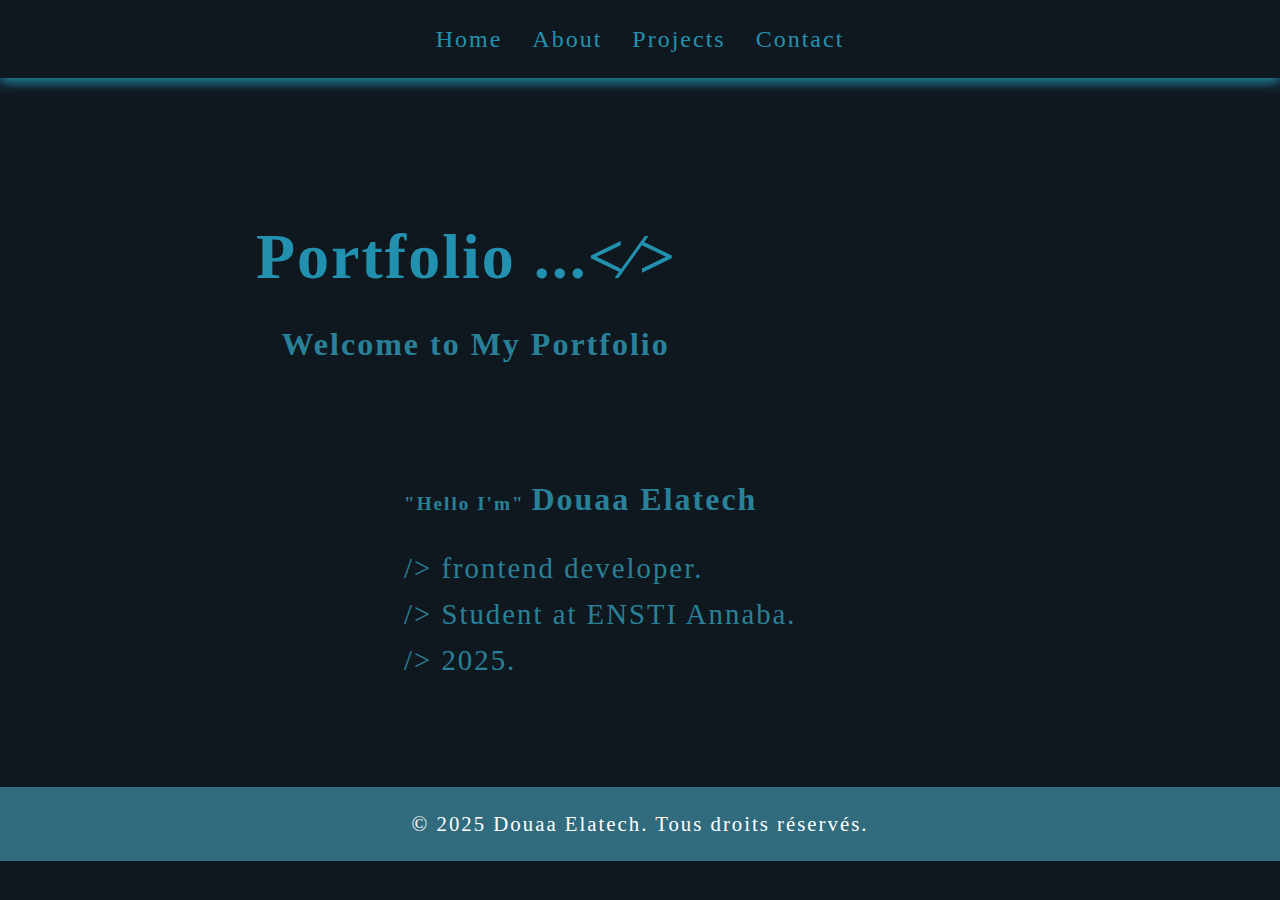
<file: index.html/index.html>
<!DOCTYPE html>
<html lang="en">
<head>
  <meta charset="UTF-8" />
  <meta name="viewport" content="width=device-width, initial-scale=1.0" />
  <title>Portfolio|Home</title>
  <link rel="stylesheet" href="./styles.css" />
</head>
<body>
  <header class="nav-bar">
    <nav class="nav-links">
          <a href="./index.html">Home</a>
          <a href="./about.html">About</a>
          <a href="./projects.html">Projects</a>
          <a href="./contact.html">Contact</a>
    </nav>
  </header>

  <main>

    <section class="title">
    <h1>Portfolio  ...<∕></h1>
    <h2 class="welcome">Welcome to My Portfolio</h2>
    </section>

    <section class="intro">
      <h3 class="fullname"><span class="hello">"Hello I'm"  </span>Douaa Elatech</h3>
      <div class="home">
      <p>/> frontend developer.</p>
      <p class="status">/> Student at ENSTI Annaba.</p>
      <p class="year">/> 2025.</p>
      </div>
    </section>
    
  </main>

  <footer>
    <p>&copy; 2025 Douaa Elatech. Tous droits réservés.</p>
  </footer>
</body>
</html>
</file>
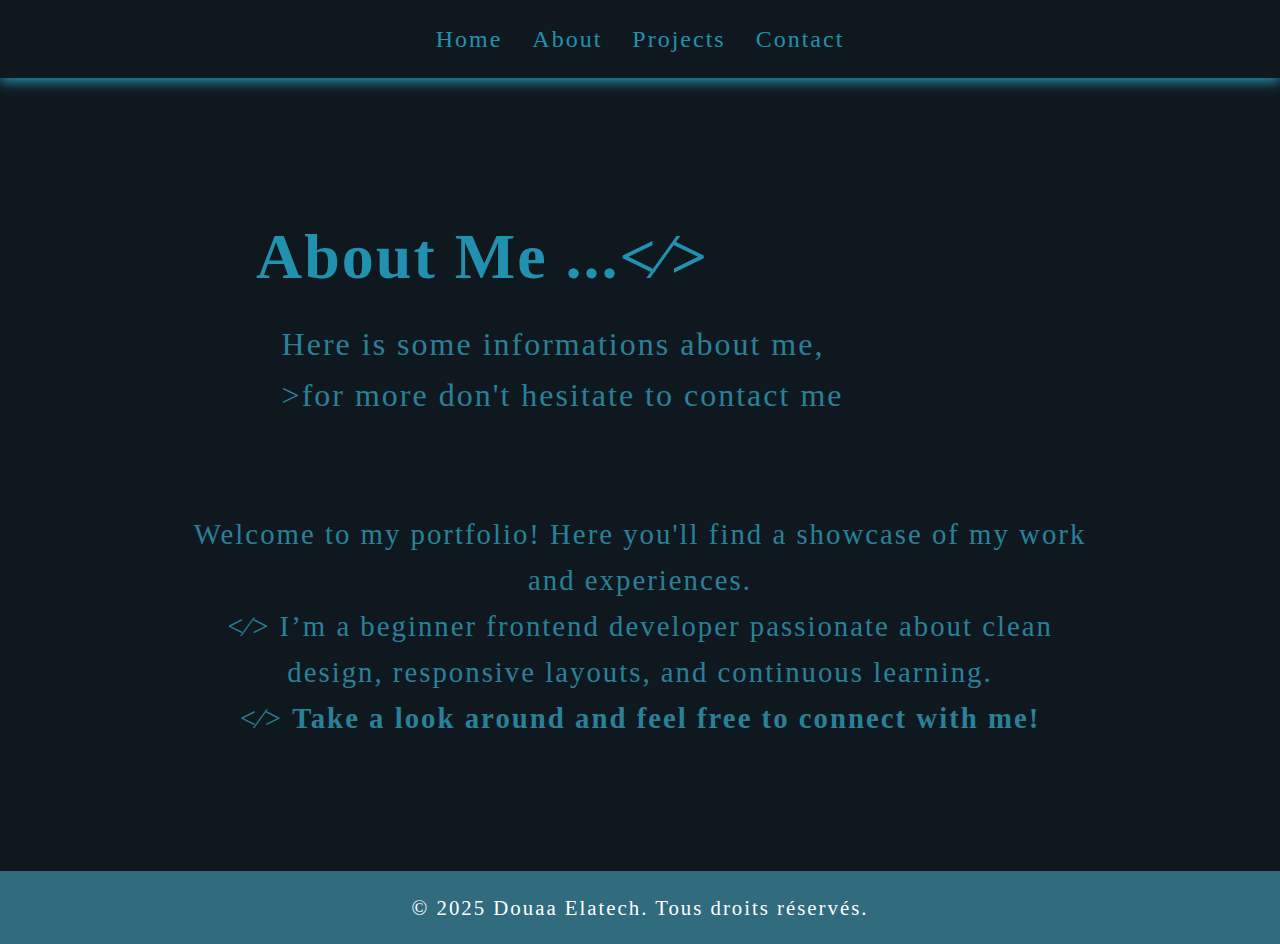
<file: HTML/about.html>
<!DOCTYPE html>
<!DOCTYPE html>
<html lang="en">
<head>
  <meta charset="UTF-8" />
  <meta name="viewport" content="width=device-width, initial-scale=1.0" />
  <title>Portfolio|About</title>
  <link rel="stylesheet" href="styles.css" />
</head>
<body>
  <header class="nav-bar">
    <nav class="nav-links">
          <a href="home.html">Home</a>
          <a href="about.html">About</a>
          <a href="projects.html">Projects</a>
          <a href="contact.html">Contact</a>
    </nav>
  </header>

  <main>
    <section class="title">
      <h1>About Me ...<∕></h1>
      <p class="welcome"> Here is some informations about me, <br>>for more don't hesitate to contact me</p></section>
      <setion class="intro">
      <p class="about">
        Welcome to my portfolio! Here you'll find a showcase of my work and experiences.<br>
        <∕> I’m a beginner frontend developer passionate about clean design, responsive layouts, and continuous learning.<br>
        <∕> <strong>Take a look around and feel free to connect with me!</strong>
      </p>
    </section>
  </main>

  <footer>
    <p>&copy; 2025 Douaa Elatech. Tous droits réservés.</p>
  </footer>
</body>
</html>
</file>
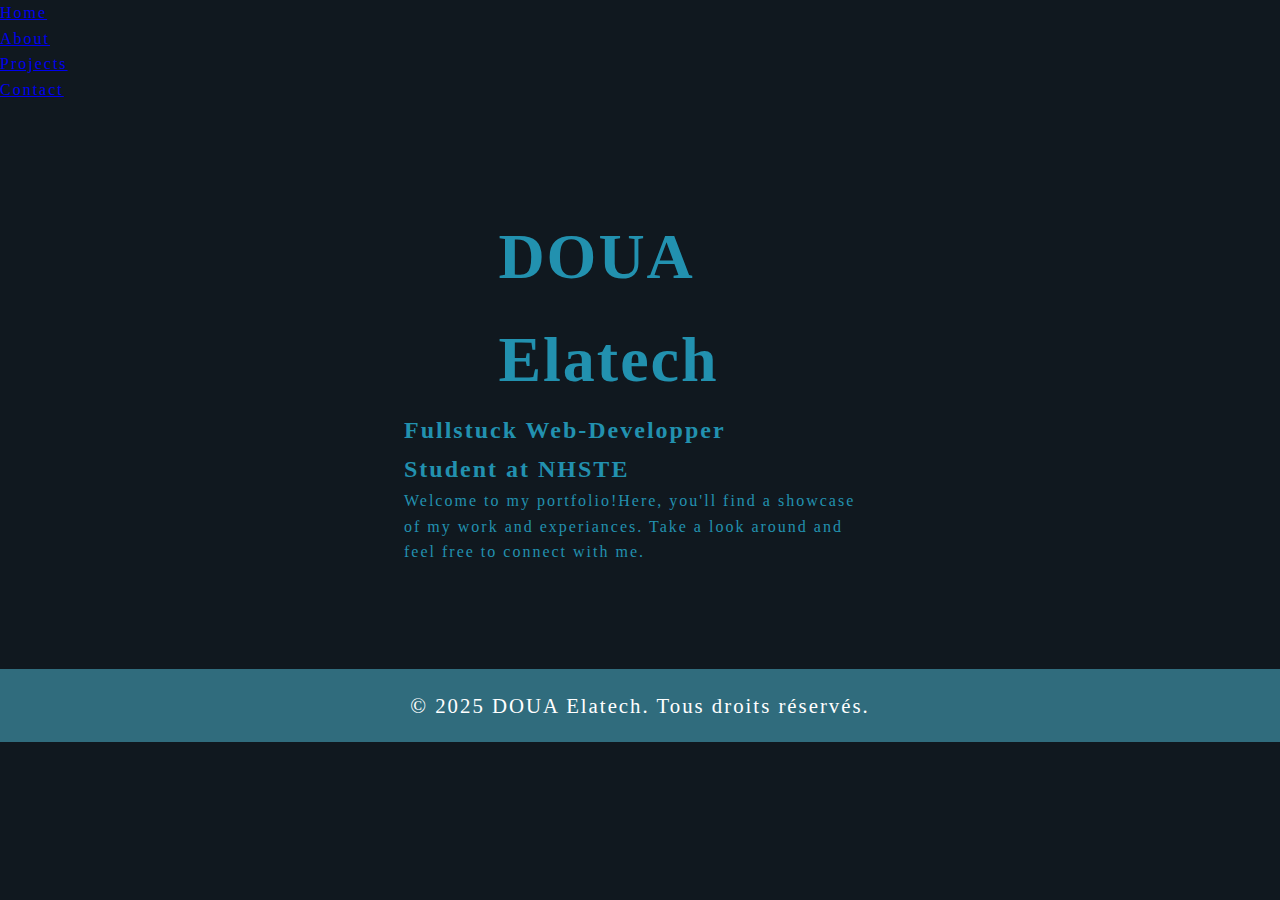
<file: HTML/contact.html>
<!DOCTYPE html>
<html lang="en">
    <head>
    <meta charset="UTF-8">
    <meta name="viewport" content="width=device-width initial-scale=1">
    <title>Portfolio|Home</title>
    <link rel="stylesheet" href="styles.css"> 
    </head>
    <body>
        <header>
          <ul>
            <li><a href="home.html">Home</a></li>
            <li><a href="about.html">About</a></li>
            <li><a href="projects.html">Projects</a></li>
            <li><a href="contact.html">Contact</a></li>
          </ul>
        </header>
        <main>
           <div class="intro">
           <h1>DOUA Elatech</h1>
           <h2>Fullstuck Web-Developper</br>
            Student at NHSTE</h2>
           <p>Welcome to my portfolio!Here, 
            you'll find a showcase of my work and experiances.
            Take a look around and feel free to connect with me.</p> 
           </div>
           </main>
    </body>
    <footer>
        <p>&copy; 2025 DOUA Elatech. Tous droits réservés.</p>
    </footer>
</html>
</file>
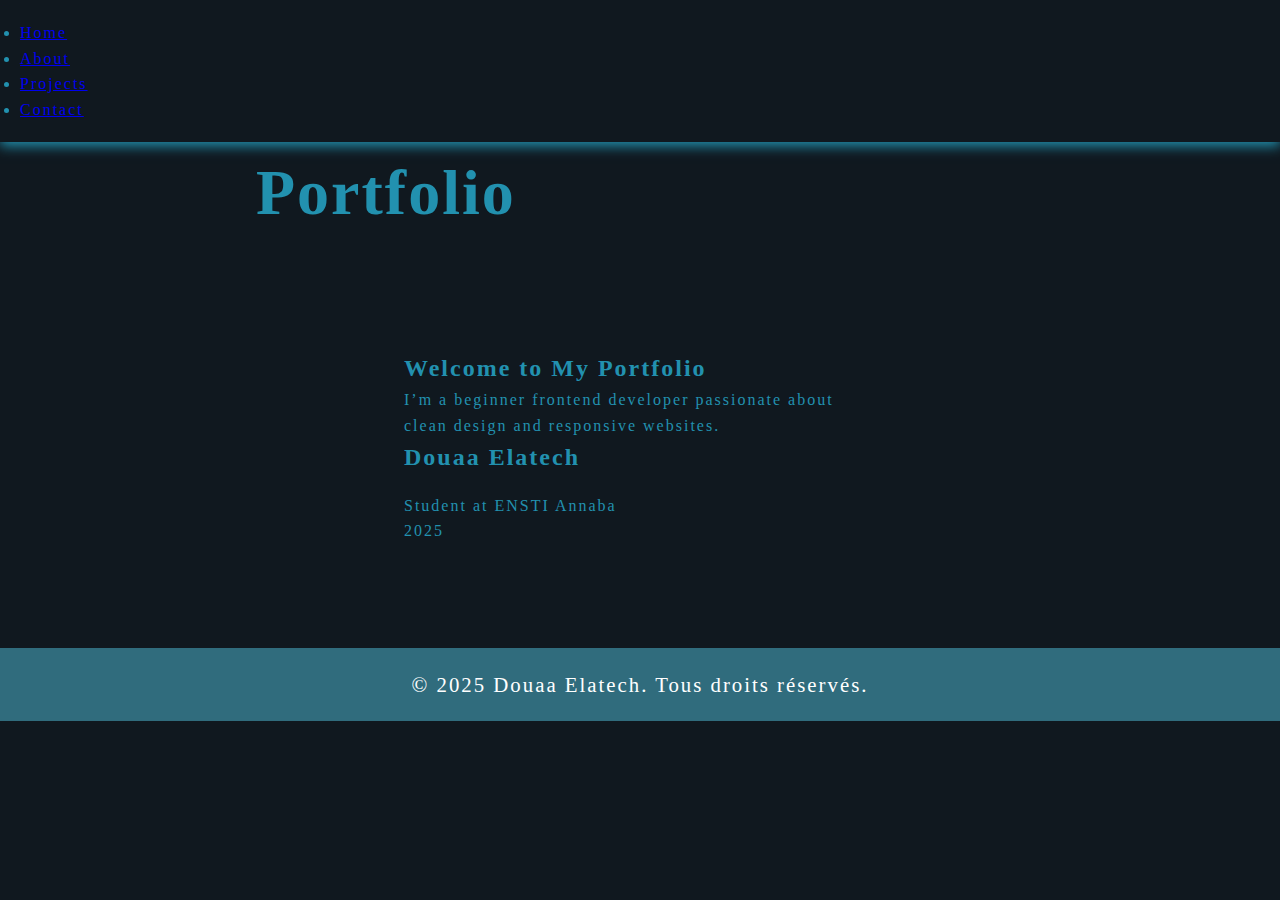
<file: HTML/home.html>
<!DOCTYPE html>
<html lang="en">
<head>
  <meta charset="UTF-8" />
  <meta name="viewport" content="width=device-width, initial-scale=1.0" />
  <title>Portfolio|Home</title>
  <link rel="stylesheet" href="styles.css" />
</head>
<body>
  <header>
    <nav class="nav-bar">
       <ul>
          <li><a href="home.html">Home</a></li>
          <li><a href="about.html">About</a></li>
          <li><a href="projects.html">Projects</a></li>
          <li><a href="contact.html">Contact</a></li>
        </ul>
    </nav>
  </header>

  <main>
    <h1 class="logo">Portfolio</h1>
    <section class="intro">
      <h2>Welcome to My Portfolio</h2>
      <p>I’m a beginner frontend developer passionate about clean design and responsive websites.</p>
      <h3 class="name">Douaa Elatech</h3>
      <p class="status">Student at ENSTI Annaba</p>
      <p class="year">2025</p>
    </section>
  </main>

  <footer>
    <p>&copy; 2025 Douaa Elatech. Tous droits réservés.</p>
  </footer>
</body>
</html>
</file>
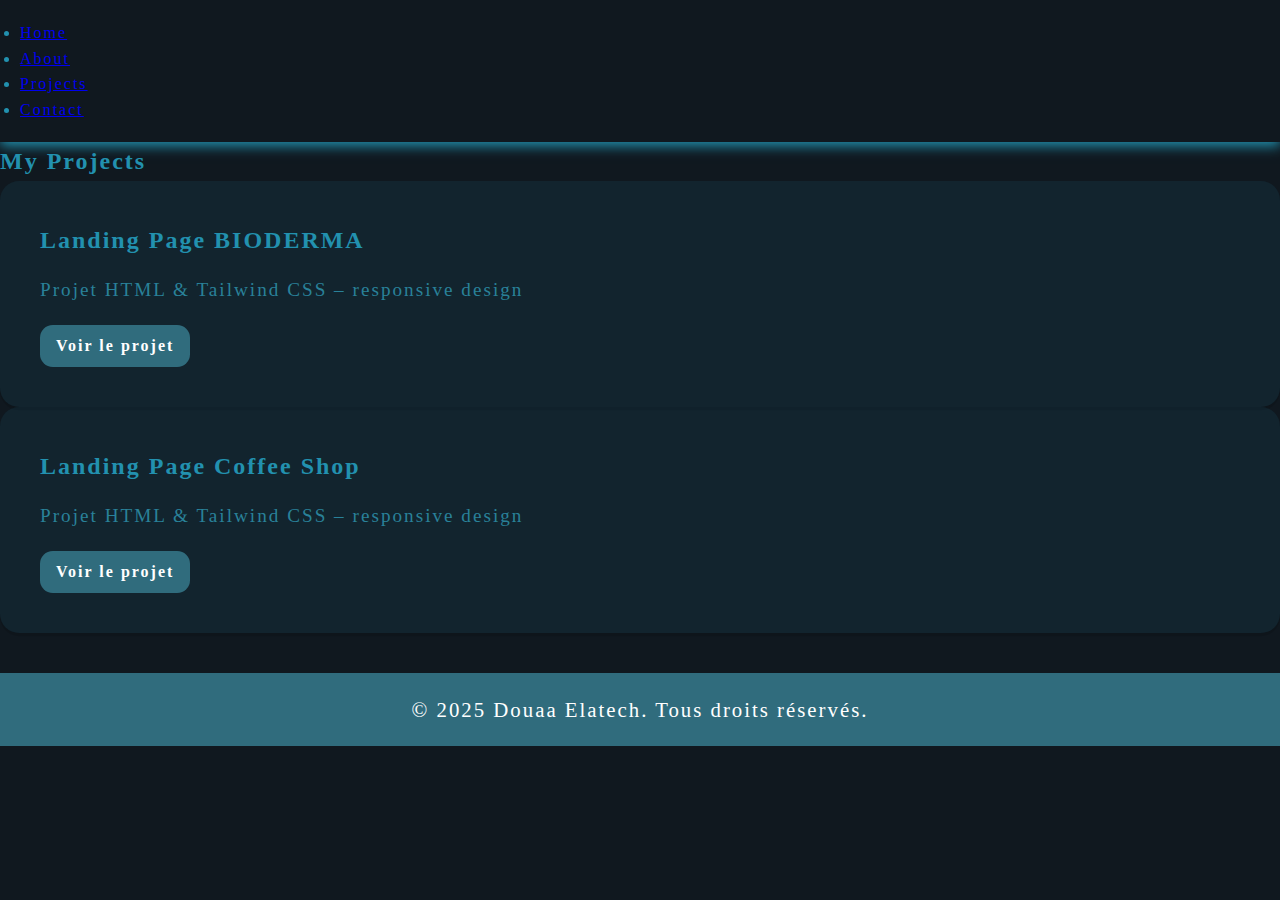
<file: HTML/projects.html>
<!DOCTYPE html>
<html lang="en">
<head>
  <meta charset="UTF-8" />
  <meta name="viewport" content="width=device-width, initial-scale=1.0" />
  <title>Portfolio | Projects</title>
  <link rel="stylesheet" href="styles.css" />
</head>
<body>
  <header>
    <nav class="nav-bar">
      <ul>
        <li><a href="home.html">Home</a></li>
        <li><a href="about.html">About</a></li>
        <li><a href="projects.html">Projects</a></li>
        <li><a href="contact.html">Contact</a></li>
      </ul>
    </nav>
  </header>

  <main>
    <section class="projects-section">
      <h2>My Projects</h2>

      <div class="project-card">
        <h3>Landing Page BIODERMA</h3>
        <p>Projet HTML & Tailwind CSS – responsive design</p>
        <a href="https://ton-projet.netlify.app" target="_blank">Voir le projet</a>
      </div>

      <div class="project-card">
        <h3>Landing Page Coffee Shop</h3>
        <p>Projet HTML & Tailwind CSS – responsive design</p>
        <a href="https://ton-projet.netlify.app" target="_blank">Voir le projet</a>
      </div>
    </section>
  </main>

  <footer>
    <p>&copy; 2025 Douaa Elatech. Tous droits réservés.</p>
  </footer>
</body>
</html>
</file>
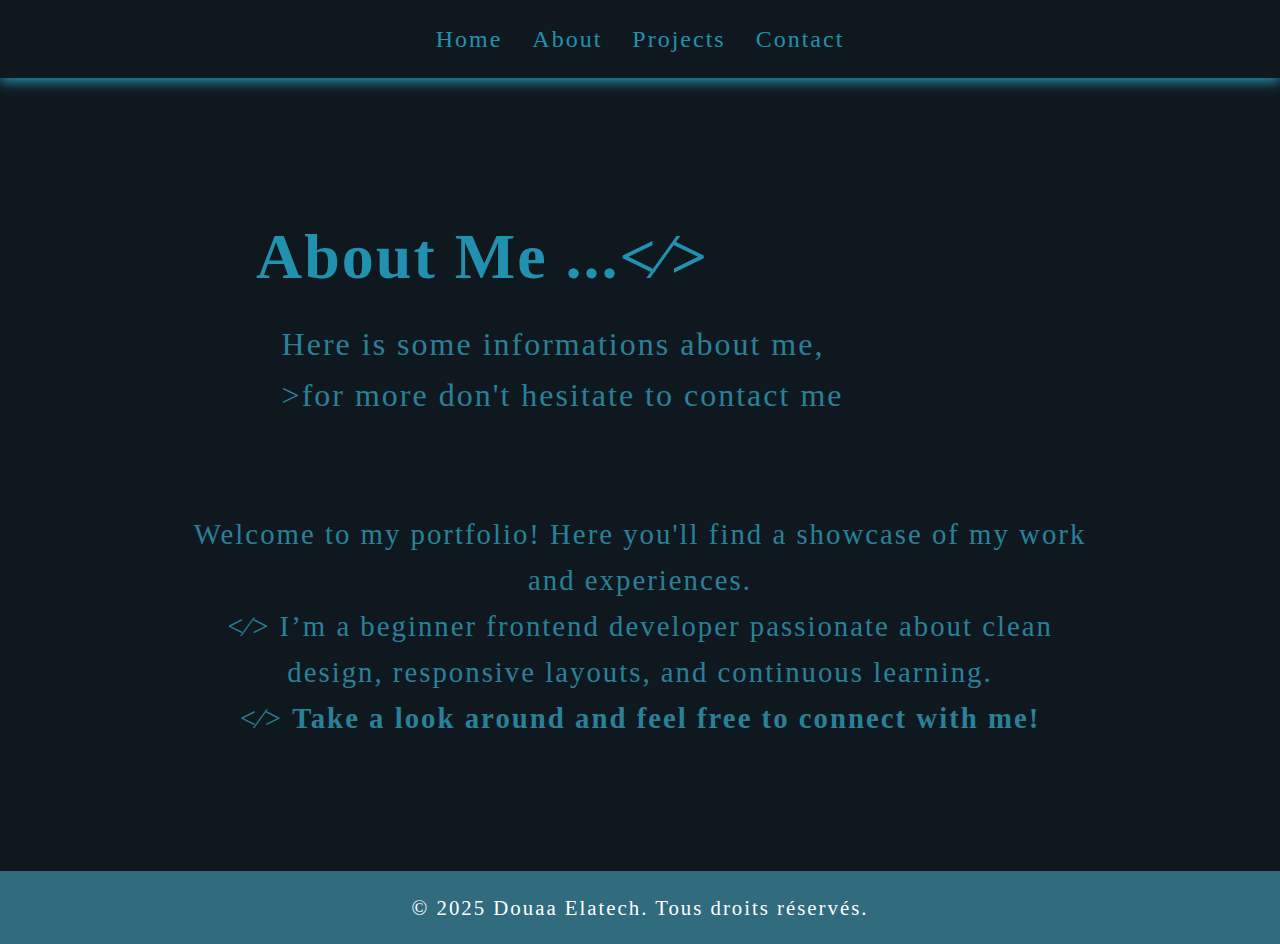
<file: index.html/about.html>
<!DOCTYPE html>
<!DOCTYPE html>
<html lang="en">
<head>
  <meta charset="UTF-8" />
  <meta name="viewport" content="width=device-width, initial-scale=1.0" />
  <title>Portfolio|About</title>
  <link rel="stylesheet" href="./styles.css" />
</head>
<body>
  <header class="nav-bar">
    <nav class="nav-links">
          <a href="./index.html">Home</a>
          <a href="./about.html">About</a>
          <a href="./projects.html">Projects</a>
          <a href="./contact.html">Contact</a>
    </nav>
  </header>

  <main>
    <section class="title">
      <h1>About Me ...<∕></h1>
      <p class="welcome"> Here is some informations about me, <br>>for more don't hesitate to contact me</p></section>
      <setion class="intro">
      <p class="about">
        Welcome to my portfolio! Here you'll find a showcase of my work and experiences.<br>
        <∕> I’m a beginner frontend developer passionate about clean design, responsive layouts, and continuous learning.<br>
        <∕> <strong>Take a look around and feel free to connect with me!</strong>
      </p>
    </section>
  </main>

  <footer>
    <p>&copy; 2025 Douaa Elatech. Tous droits réservés.</p>
  </footer>
</body>
</html>
</file>
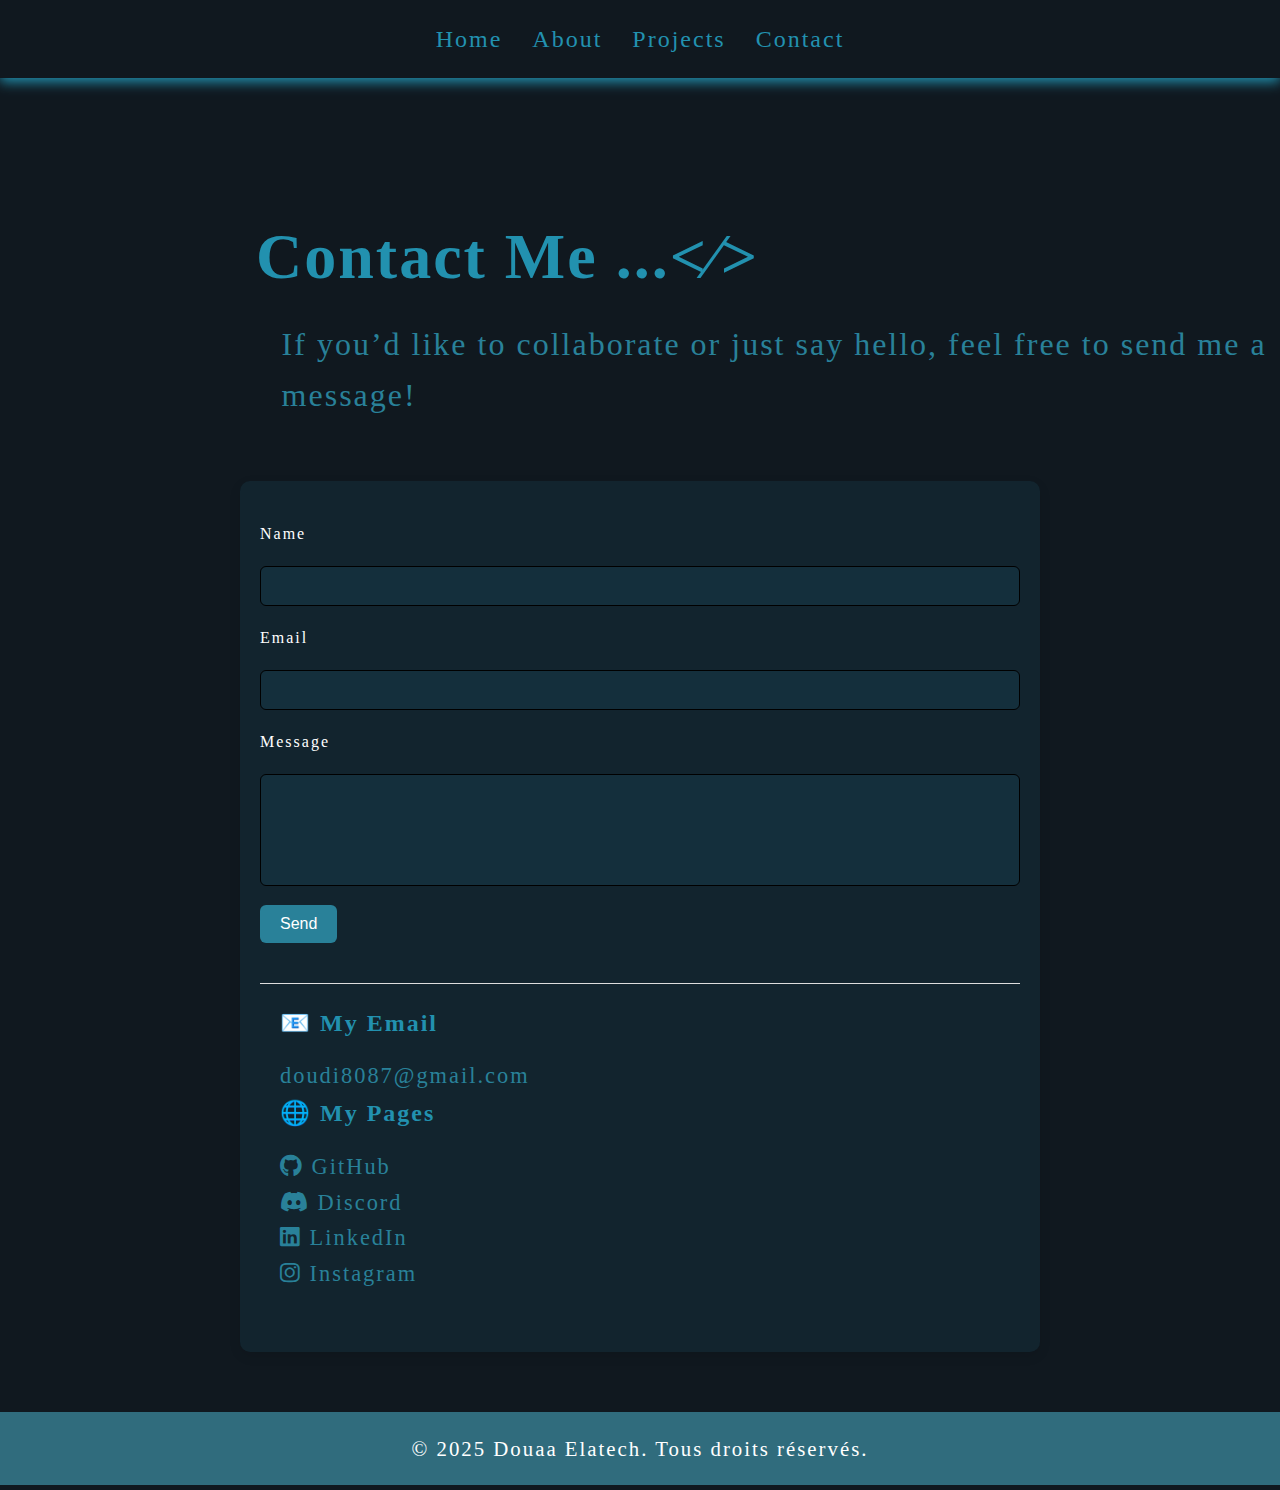
<file: index.html/contact.html>
<!DOCTYPE html>
<html lang="en">
<head>
  <meta charset="UTF-8" />
  <meta name="viewport" content="width=device-width, initial-scale=1.0" />
  <title>Portfolio | Home</title>
  <link rel="stylesheet" href="./styles.css" />
  <link rel="stylesheet" href="https://cdnjs.cloudflare.com/ajax/libs/font-awesome/6.4.0/css/all.min.css">
</head>
<body>
  <header class="nav-bar">
    <nav class="nav-links">
          <a href="./index.html">Home</a>
          <a href="./about.html">About</a>
          <a href="./projects.html">Projects</a>
          <a href="./contact.html">Contact</a>
        </ul>
    </nav>
  </header>

  <main>
    <section class="title">
    <h1>Contact Me ...<∕></h1>
    <p class="welcome">If you’d like to collaborate or just say hello, feel free to send me a message!</p>
   </section>
    <section class="contact">
      <form action="#" method="post" class="contact-form">
        <label for="name">Name</label>
        <input type="text" id="name" name="name" required />

        <label for="email">Email</label>
        <input type="email" id="email" name="email" required />

        <label for="message">Message</label>
        <textarea id="message" name="message" rows="5" required></textarea>

        <button type="submit">Send</button>
      </form>

      <div class="contact-info">
        <h3>📧 My Email</h3>
        <p><a href="mailto:doudi8087@gmail.com">doudi8087@gmail.com</a></p>

        <h3 class="my-pages">🌐 My Pages</h3>
          <div class="links">
            <a href="https://github.com/douaa19-hub" target="_blank"><i class="fab fa-github"></i> GitHub</a><br>
            <a href="https://discord.com/users/ton-id" target="_blank"><i class="fab fa-discord"></i> Discord</a><br>
            <a href="https://www.linkedin.com/in/ton-profil" target="_blank"><i class="fab fa-linkedin"></i> LinkedIn</a><br>
            <a href="https://www.instagram.com/ton-profil" target="_blank"><i class="fab fa-instagram"></i> Instagram</a>   
          </div>
      </div>
    </section>
  </main>

  <footer>
    <p>&copy; 2025 Douaa Elatech. Tous droits réservés.</p>
  </footer>
</body>
</html>
</file>
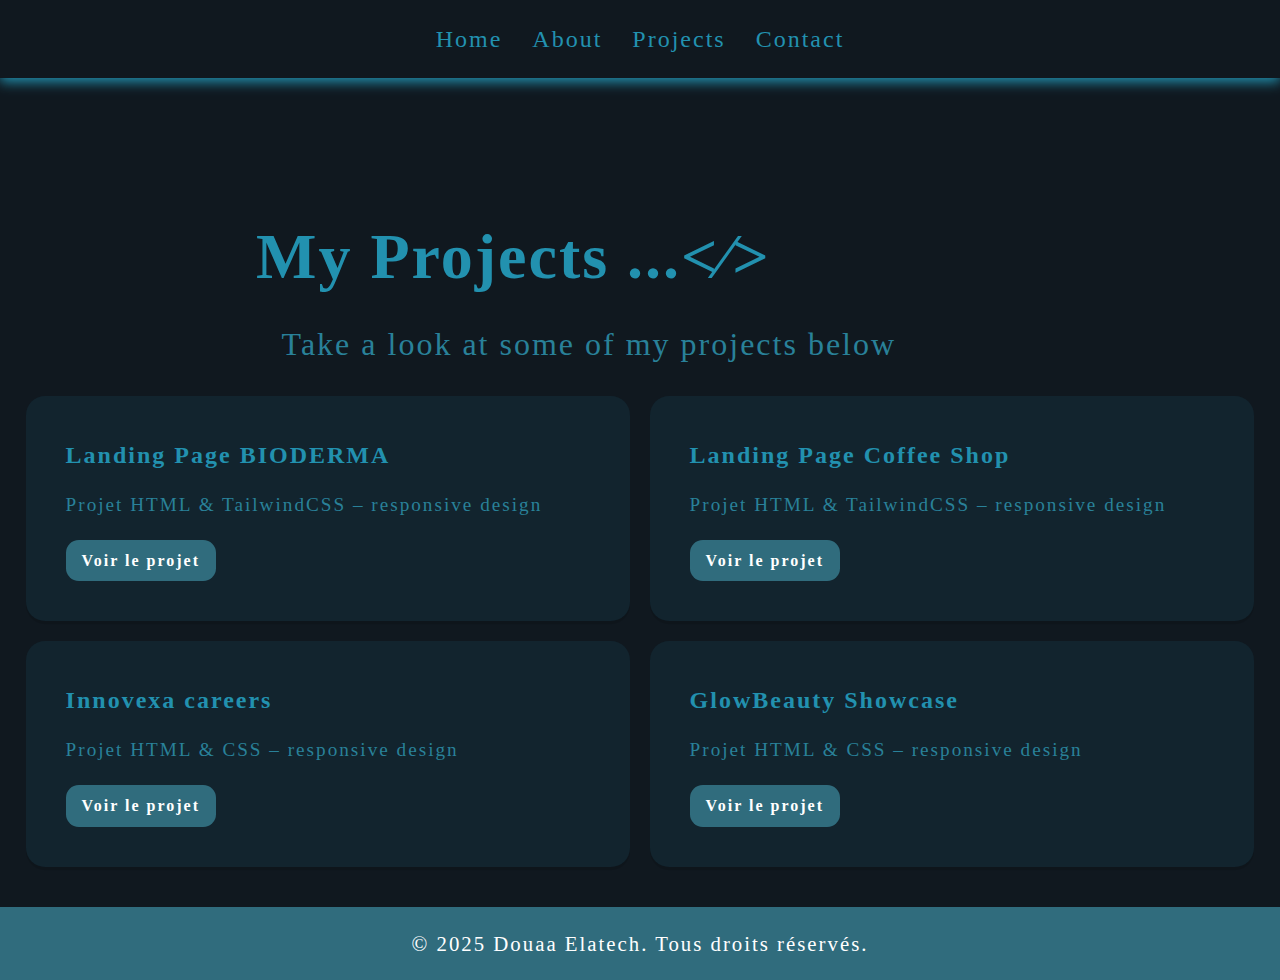
<file: index.html/projects.html>
<!DOCTYPE html>
<html lang="en">
<head>
  <meta charset="UTF-8" />
  <meta name="viewport" content="width=device-width, initial-scale=1.0" />
  <title>Portfolio | Projects</title>
  <link rel="stylesheet" href="./styles.css" />
</head>
<body>
    <header class="nav-bar">
    <nav class="nav-links">
          <a href="./index.html">Home</a>
          <a href="./about.html">About</a>
          <a href="./projects.html">Projects</a>
          <a href="./contact.html">Contact</a>
        </ul>
    </nav>
  </header>

  <main>
    <section class="title">
      <h1>My Projects ...<∕></h1>
      <p class="welcome">Take a look at some of my projects below</p>
    </section>
    <div class="projects">
      <div class="project-card">
        <h3>Landing Page BIODERMA</h3>
        <p>Projet HTML & TailwindCSS – responsive design</p>
        <a href="https://ton-projet.netlify.app" target="_blank">Voir le projet</a>
      </div>

      <div class="project-card">
        <h3>Landing Page Coffee Shop</h3>
        <p>Projet HTML & TailwindCSS – responsive design</p>
        <a href="https://ton-projet.netlify.app" target="_blank">Voir le projet</a>
      </div>

      <div class="project-card">
        <h3>Innovexa careers</h3>
        <p>Projet HTML & CSS – responsive design</p>
        <a href="https://ton-projet.netlify.app" target="_blank">Voir le projet</a>
      </div>

      <div class="project-card">
        <h3>GlowBeauty Showcase</h3>
        <p>Projet HTML & CSS – responsive design</p>
        <a href="https://ton-projet.netlify.app" target="_blank">Voir le projet</a>
      </div>
    </div>
  </main>

  <footer>
    <p>&copy; 2025 Douaa Elatech. Tous droits réservés.</p>
  </footer>
</body>
</html>
</file>
<file: index.html/styles.css>
* {
  margin: 0;
  padding: 0;
  box-sizing: border-box;
}

body {
  font-family:'Clash Display';
  background-color: #10181f;
  color: #2291af;
  line-height: 1.6;
  letter-spacing: 2px;
}

/* Navigation */
.nav-bar {
  padding: 20px;
  box-shadow: 0 4px 12px #2291af;
}

.nav-links {
  display: flex;
  justify-content: center;
  gap: 30px;
  list-style: none;
}

.nav-links a {
  color: #2291af;
  text-decoration: none;
  font-size: 1.5rem;
  transition: all 0.3s ease;
}

.nav-links a:hover {
  color: #2291af;
  background-color: #2290af1b;
  padding: 5px 10px;
  border-radius: 1.2rem;
}

/* Home Page */
.title {
  margin-top: 10%;
  max-width: auto;
}

h1 {
  font-size: 4rem;
  color: #2291af;
  margin-left: 20%;
  font-weight: bold;
  line-height: 1.6;
}

.welcome {
  font-size: 2rem;
  color: #298199;
  margin-top: 10px;
  margin-left: 22%;
}

.intro {
  padding: 40px 20px;
  text-align: left;
  max-width: 70%;
  margin: 4rem 30%;

}

.fullname {
  font-size: 2rem;
  font-weight: bold;
  margin-bottom: 20px;
  color: #298199;
}

.hello {
  font-size: 1.2rem;
  color:#298199;
}

.home {
  font-size: 1.8rem;
  color: #298199;
}

/* About Page */
.about {
  font-size: 1.8rem;
  color: #298199;
  text-align: center;
  max-width: 70%;         
  margin: 4rem auto;           
}

/* Projects Page */
.projects {
  display: grid;
  grid-template-columns: repeat(2, 1fr);
  gap: 1.2rem;
  margin: 2%
}

.project-card {
  background-color: #2290af1b;
  border-radius: 1.2rem;
  box-shadow: 0 0.2rem  rgba(0, 0, 0, 0.1);
  padding: 2.5rem;
  margin:0;
  text-align: left;
  max-width: auto;
  transition: all 0.3s ease;
}

.project-card:hover {
  box-shadow: 0 6px 16px rgba(0, 0, 0, 0.15);
  transform: translateY(-8px)
}

h3 {
  font-size: 1.5rem;
  color: #2291af;
  margin-bottom: 1rem;
}

.project-card p {
  font-size: 1.2rem;
  color: #298199;
  margin-bottom: 1.2rem;
}

.project-card a {
  display: inline-block;
  background-color: #306c7d;
  color: white;
  padding: 8px 16px;
  border-radius: 0.8rem;
  text-decoration: none;
  font-weight:700;
  transition: all 0.3s ease;
}

.project-card a:hover {
  transform: translateY(-5px);
  background-color: #344c52;
}

/* Contact Page */
.contact {
  max-width: 800px;
  margin: 60px auto;
  padding: 40px 20px;
  background-color: #2290af1b;
  border-radius: 10px;
  box-shadow: 0 4px 12px rgba(0, 0, 0, 0.1);
}

.contact-form {
  display: flex;
  flex-direction: column;
  gap: 1.2rem;
  margin-bottom: 40px;
}

.contact-form label {
  font-weight: 500;
  color:  white;
}

.contact-form input {
  padding: 10px;
  border: 1px solid;
  background-color: #2290af1b;
  border-radius: 6px;
  font-size: 1rem;
  transition: all 0.3s ease;
}
.contact-form textarea{
  padding: 10px;
  border: 1px solid;
  background-color: #2290af1b;
  border-radius: 6px;
  font-size: 1rem;
  transition: all 0.3s ease;
  resize: none;
}

.contact-form input:focus,
.contact-form textarea:focus {
  border-color: white;
  outline: none;
  box-shadow: 0 0 5px rgba(26, 188, 156, 0.3);
  color: white;
}

.contact-form button {
  background-color: #298199;
  color: white;
  border: none;
  padding: 10px 20px;
  border-radius: 6px;
  font-size: 1rem;
  cursor: pointer;
  transition: all 0.3s ease;
  align-self: flex-start;
}

.contact-form button:hover {
  background-color: #344c52;
  transform: translateY(-5px);
}

.contact-info {
  border-top: 1px solid #ddd;
  padding: 20px;

}
.contact-info a {
  color: #298199;
  text-decoration: none;
  transition: all 0.3s ease;
  font-size: 1.4rem;
}

.contact-info a:hover {
  text-decoration: underline;
}

/* Footer */
footer {
  text-align: center;
  padding: 20px;
  background-color: #306c7d;
  color: white;
  font-size: 1.3rem;
  margin-top: 40px;
}

@media (max-width: 768px) {
  h1 {
    font-size: 2.2rem;
    margin: 0 auto;
    text-align: center;
  }
  .welcome {
    font-size: 1.4rem;
    margin: 0 auto;
    text-align: center;
  }
  .intro, .about {
    max-width: 90%;
    margin: 2rem auto;
    text-align: center;
  }
  .projects {
    grid-template-columns: 1fr; /* single column */
    gap: 1rem;
  }
  h3 {
    font-size: 1.2rem;
  }
  .contact{
    margin: 0 2rem;
  }
  .contact-form input,
  .contact-form textarea,
  .contact-form button {
    font-size: 0.9rem;
  }
  footer {
    font-size: 1rem;
  }
}

@media (max-width: 480px) {
  h1 {
    font-size: 1.8rem;
  }
  .welcome {
    font-size: 1.2rem;
  }
  .intro, .about {
    font-size: 1rem;
    padding: 20px 10px;
  }
  .project-card {
    padding: 1.5rem;
  }
  .contact {
    padding: 20px 10px;
    margin: 0 2rem;
  }
}
</file>
<file: HTML/styles.css>
* {
  margin: 0;
  padding: 0;
  box-sizing: border-box;
}

body {
  font-family:'Clash Display';
  background-color: #10181f;
  color: #2291af;
  line-height: 1.6;
  letter-spacing: 2px;
}

/* Navigation */
.nav-bar {
  padding: 20px;
  box-shadow: 0 4px 12px #2291af;
}

.nav-links {
  display: flex;
  justify-content: center;
  gap: 30px;
  list-style: none;
}

.nav-links a {
  color: #2291af;
  text-decoration: none;
  font-size: 1.5rem;
  transition: all 0.3s ease;
}

.nav-links a:hover {
  color: #2291af;
  background-color: #2290af1b;
  padding: 5px 10px;
  border-radius: 1.2rem;
}

/* Home Page */
.title {
  margin-top: 10%;
  max-width: auto;
}

h1 {
  font-size: 4rem;
  color: #2291af;
  margin-left: 20%;
  font-weight: bold;
  line-height: 1.6;
}

.welcome {
  font-size: 2rem;
  color: #298199;
  margin-top: 10px;
  margin-left: 22%;
}

.intro {
  padding: 40px 20px;
  text-align: left;
  max-width: 70%;
  margin: 4rem 30%;

}

.fullname {
  font-size: 2rem;
  font-weight: bold;
  margin-bottom: 20px;
  color: #298199;
}

.hello {
  font-size: 1.2rem;
  color:#298199;
}

.home {
  font-size: 1.8rem;
  color: #298199;
}

/* About Page */
.about {
  font-size: 1.8rem;
  color: #298199;
  text-align: center;
  max-width: 70%;         
  margin: 4rem auto;           
}

/* Projects Page */
.projects {
  display: grid;
  grid-template-columns: repeat(2, 1fr);
  gap: 1.2rem;
  margin: 2%
}

.project-card {
  background-color: #2290af1b;
  border-radius: 1.2rem;
  box-shadow: 0 0.2rem  rgba(0, 0, 0, 0.1);
  padding: 2.5rem;
  margin:0;
  text-align: left;
  max-width: auto;
  transition: all 0.3s ease;
}

.project-card:hover {
  box-shadow: 0 6px 16px rgba(0, 0, 0, 0.15);
  transform: translateY(-8px)
}

h3 {
  font-size: 1.5rem;
  color: #2291af;
  margin-bottom: 1rem;
}

.project-card p {
  font-size: 1.2rem;
  color: #298199;
  margin-bottom: 1.2rem;
}

.project-card a {
  display: inline-block;
  background-color: #306c7d;
  color: white;
  padding: 8px 16px;
  border-radius: 0.8rem;
  text-decoration: none;
  font-weight:700;
  transition: all 0.3s ease;
}

.project-card a:hover {
  transform: translateY(-5px);
  background-color: #344c52;
}

/* Contact Page */
.contact {
  max-width: 800px;
  margin: 60px auto;
  padding: 40px 20px;
  background-color: #2290af1b;
  border-radius: 10px;
  box-shadow: 0 4px 12px rgba(0, 0, 0, 0.1);
}

.contact-form {
  display: flex;
  flex-direction: column;
  gap: 1.2rem;
  margin-bottom: 40px;
}

.contact-form label {
  font-weight: 500;
  color:  white;
}

.contact-form input {
  padding: 10px;
  border: 1px solid;
  background-color: #2290af1b;
  border-radius: 6px;
  font-size: 1rem;
  transition: all 0.3s ease;
}
.contact-form textarea{
  padding: 10px;
  border: 1px solid;
  background-color: #2290af1b;
  border-radius: 6px;
  font-size: 1rem;
  transition: all 0.3s ease;
  resize: none;
}

.contact-form input:focus,
.contact-form textarea:focus {
  border-color: white;
  outline: none;
  box-shadow: 0 0 5px rgba(26, 188, 156, 0.3);
  color: white;
}

.contact-form button {
  background-color: #298199;
  color: white;
  border: none;
  padding: 10px 20px;
  border-radius: 6px;
  font-size: 1rem;
  cursor: pointer;
  transition: all 0.3s ease;
  align-self: flex-start;
}

.contact-form button:hover {
  background-color: #344c52;
  transform: translateY(-5px);
}

.contact-info {
  border-top: 1px solid #ddd;
  padding: 20px;

}
.contact-info a {
  color: #298199;
  text-decoration: none;
  transition: all 0.3s ease;
  font-size: 1.4rem;
}

.contact-info a:hover {
  text-decoration: underline;
}

/* Footer */
footer {
  text-align: center;
  padding: 20px;
  background-color: #306c7d;
  color: white;
  font-size: 1.3rem;
  margin-top: 40px;
}

@media (max-width: 768px) {
  h1 {
    font-size: 2.2rem;
    margin: 0 auto;
    text-align: center;
  }
  .welcome {
    font-size: 1.4rem;
    margin: 0 auto;
    text-align: center;
  }
  .intro, .about {
    max-width: 90%;
    margin: 2rem auto;
    text-align: center;
  }
  .projects {
    grid-template-columns: 1fr; /* single column */
    gap: 1rem;
  }
  h3 {
    font-size: 1.2rem;
  }
  .contact{
    margin: 0 2rem;
  }
  .contact-form input,
  .contact-form textarea,
  .contact-form button {
    font-size: 0.9rem;
  }
  footer {
    font-size: 1rem;
  }
}

@media (max-width: 480px) {
  h1 {
    font-size: 1.8rem;
  }
  .welcome {
    font-size: 1.2rem;
  }
  .intro, .about {
    font-size: 1rem;
    padding: 20px 10px;
  }
  .project-card {
    padding: 1.5rem;
  }
  .contact {
    padding: 20px 10px;
    margin: 0 2rem;
  }
}
</file>
